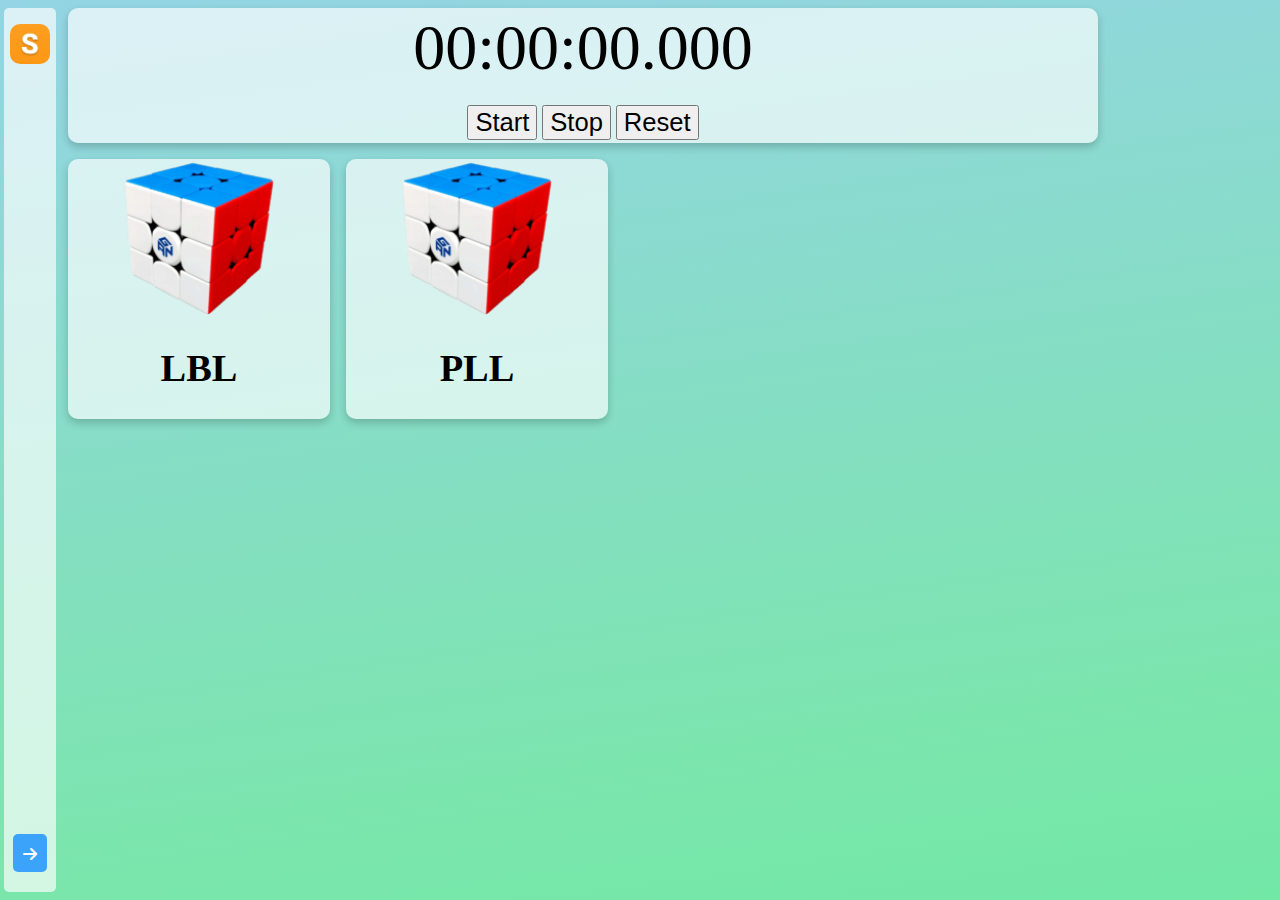
<file: cube.html>
<!DOCTYPE html>
<html lang="pl-PL">
<head>
    <meta charset="UTF-8">
    <meta name="viewport" content="width=device-width, initial-scale=1.0">
    <title>Rvfax Cube</title>
    <link rel="icon" href="favico.ico">
    <link rel="stylesheet" href="style.css">
    <script src="script.js"></script>
    <link href="https://cdnjs.cloudflare.com/ajax/libs/font-awesome/6.0.0-beta3/css/all.min.css" rel="stylesheet">

    <style>
        /* Styl dla modalnego okna */
        .modal {
            display: none; /* Ukryte na początku */
            position: fixed;
            top: 0;
            left: 0;
            width: 100%;
            height: 100%;
            background-color: rgba(0, 0, 0, 0.5); /* Czarne przezroczyste tło */
            justify-content: center;
            align-items: center;
            z-index: 1000;
        }

        .modal-content {
            position: relative;
            background-color: white;
            width: 80%;
            height: 95%;
            padding: 0;
            border-radius: 10px;
            overflow: hidden;
            box-shadow: 0 4px 8px rgba(0, 0, 0, 0.2);
        }

        /* Styl dla iframe z PDF */
        .modal-content iframe {
            width: 100%;
            height: 100%;
            border: none;
        }

        /* Styl dla przycisku zamykającego */
        .close-btn {
            position: absolute;
            top: 10px;
            right: 10px;
            background-color: red;
            color: white;
            border: none;
            padding: 5px 10px;
            cursor: pointer;
            border-radius: 5px;
            font-size: 14px;
        }

        .close-btn:hover {
            background-color: darkred;
        }
    </style>
</head>
<body>
<div class="parent1">    
    <div class="menu" id="menu" onclick="toggleMenu()">
        <a href="home.html"><img src="img1/small-logo.jpg" alt="Synapsis Online" id="logo" style="border-radius: 10px;"></a>
        <a href="home.html"><img src="img1/small-logo.jpg" alt="SYnapsis Online" id="mini-logo" style="border-radius: 10px;"></a>
        <a href="secret.html"><div class="m1" id="home-btn"><center><h2>Back</h2></center></div></a>
        <button class="toggle-btn" onclick="toggleMenu()"><i class="fas fa-arrow-left"></i></button>
    </div>

<div class="timer1" id="timer1">
    <div class="timer" id="timer">00:00:00.000</div>
    <button class="timer-button" onclick="startTimer()">Start</button>
    <button class="timer-button" onclick="stopTimer()">Stop</button>
    <button class="timer-button" onclick="resetTimer()">Reset</button>
</div>
    
<div class="w1" onclick="openModal('pdf/LBL.pdf')">
<center><img src="img1/cube1.png" alt="?"></center><h1>LBL</h1>    
</div>

<div class="w1" onclick="openModal('pdf/PLL1.pdf')">
<center><img src="img1/cube1.png" alt="?"></center><h1>PLL</h1>    
</div>


    

     <!-- Okno modalne -->
    <div class="modal" id="modal">
        <div class="modal-content">
            <!-- Przycisk zamykający -->
            <button class="close-btn" onclick="closeModal()">X</button>
            <!-- Wbudowany PDF -->
            <iframe id="pdfFrame" src=""></iframe>
        </div>
    </div>

     <script>
        let timerInterval;
        let elapsedTime = 0; // W milisekundach

        function formatTime(milliseconds) {
            const hrs = Math.floor(milliseconds / 3600000);
            const mins = Math.floor((milliseconds % 3600000) / 60000);
            const secs = Math.floor((milliseconds % 60000) / 1000);
            const millis = milliseconds % 1000;
            return `${hrs.toString().padStart(2, '0')}:${mins.toString().padStart(2, '0')}:${secs.toString().padStart(2, '0')}.${millis.toString().padStart(3, '0')}`;
        }

        function startTimer() {
            if (!timerInterval) {
                const startTime = Date.now() - elapsedTime;
                timerInterval = setInterval(() => {
                    elapsedTime = Date.now() - startTime;
                    document.getElementById('timer').innerText = formatTime(elapsedTime);
                }, 10); // Aktualizacja co 10 ms
            }
        }

        function stopTimer() {
            clearInterval(timerInterval);
            timerInterval = null;
        }

        function resetTimer() {
            stopTimer();
            elapsedTime = 0;
            document.getElementById('timer').innerText = "00:00:00.000";
        }

        window.onload = function() {
            // Ustawienie menu jako zwinięte przy załadowaniu strony
            const menu = document.getElementById("menu");
            menu.classList.add("collapsed");  // Ustawienie klasy collapsed, aby menu było zwinięte na początku
        
            // Zaktualizowanie widoczności przycisku Home
            const homeButton = document.getElementById("home-btn");
            homeButton.style.display = "none"; // Ukrycie przycisku Home na początku
        };

        function adjustMenuHeight() {
               const menu = document.querySelector('.menu');
               const marginFix = 16; // Ustawiony margines (od góry i dołu)
               menu.style.height = `calc(${window.innerHeight}px - ${marginFix}px)`;
           }
           
           // Dopasuj przy ładowaniu strony i podczas zmiany rozmiaru okna
           window.addEventListener('load', adjustMenuHeight);
           window.addEventListener('resize', adjustMenuHeight);
    </script>

</div>
</body>
</html>
</file>
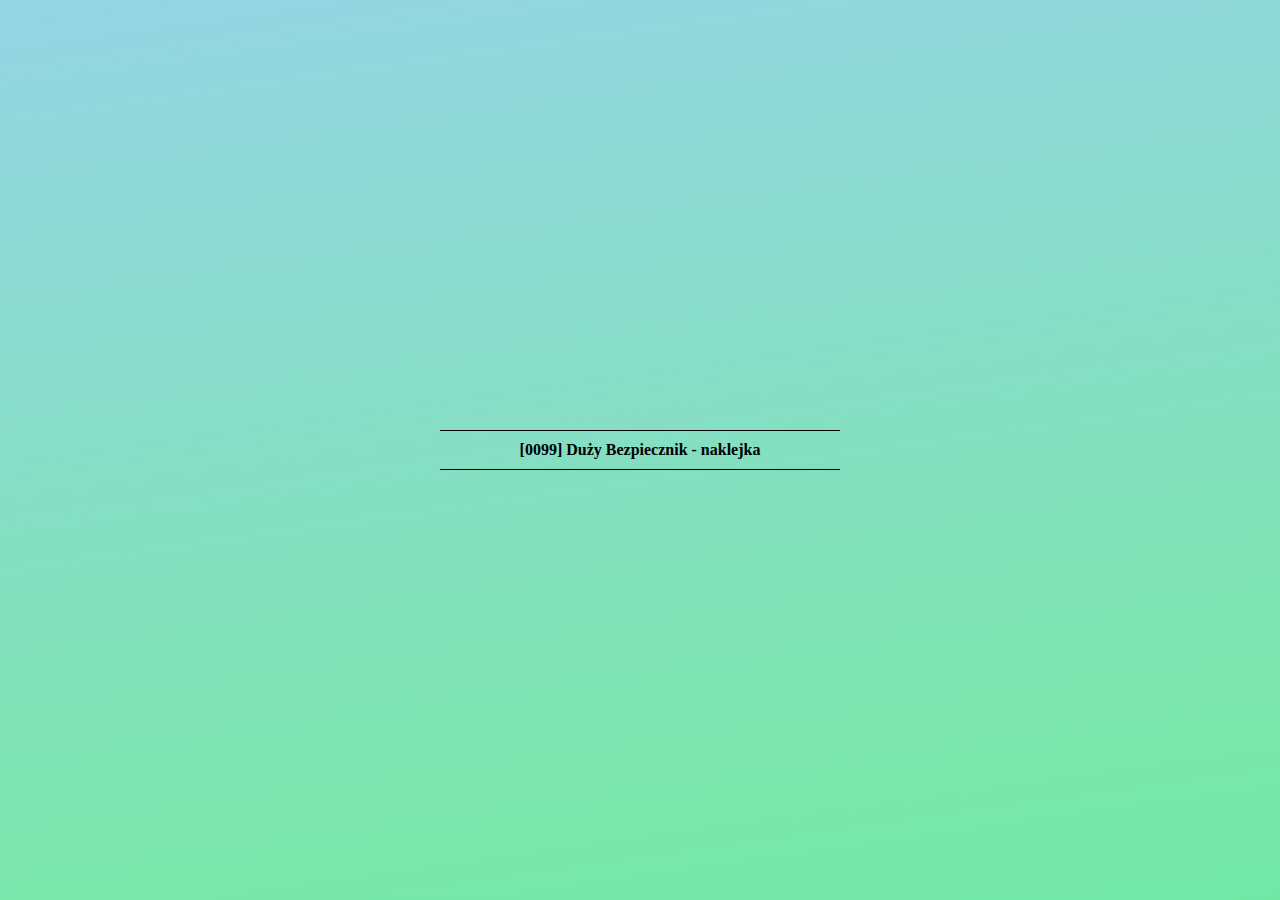
<file: doc-oth.html>
<!DOCTYPE html>
<html lang="pl-PL">
<head>
    <meta charset="UTF-8">
    <meta name="viewport" content="width=device-width, initial-scale=1.0">
    <title>Synapsis Online</title>
    <link rel="icon" href="favico.ico">
    <link rel="stylesheet" href="style.css">
    <script src="script.js"></script>
    <link href="https://cdnjs.cloudflare.com/ajax/libs/font-awesome/6.0.0-beta3/css/all.min.css" rel="stylesheet">

    <style>
        /* Styl dla modalnego okna */
        .modal {
            display: none; /* Ukryte na początku */
            position: fixed;
            top: 0;
            left: 0;
            width: 100%;
            height: 100%;
            background-color: rgba(0, 0, 0, 0.5); /* Czarne przezroczyste tło */
            justify-content: center;
            align-items: center;
            z-index: 1000;
        }

        .modal-content {
            position: relative;
            background-color: white;
            width: 80%;
            height: 95%;
            padding: 0;
            border-radius: 10px;
            overflow: hidden;
            box-shadow: 0 4px 8px rgba(0, 0, 0, 0.2);
        }

        /* Styl dla iframe z PDF */
        .modal-content iframe {
            width: 100%;
            height: 100%;
            border: none;
        }

        /* Styl dla przycisku zamykającego */
        .close-btn {
            position: absolute;
            top: 10px;
            right: 10px;
            background-color: red;
            color: white;
            border: none;
            padding: 5px 10px;
            cursor: pointer;
            border-radius: 5px;
            font-size: 14px;
        }

        .close-btn:hover {
            background-color: darkred;
        }
    </style>
</head>
<body>

    <section id="doc-oth">
        <table id="do-table">
            <tr><td><div class="do-item" onclick="openModal('pdf/0099.pdf')">[0099] Duży Bezpiecznik - naklejka</div></td></tr>
        </table>
    </section>


    <!-- Okno modalne -->
    <div class="modal" id="modal">
        <div class="modal-content">
            <!-- Przycisk zamykający -->
            <button class="close-btn" onclick="closeModal()">X</button>
            <!-- Wbudowany PDF -->
            <iframe id="pdfFrame" src=""></iframe>
        </div>
    </div>


    
</body>
</html>
</file>
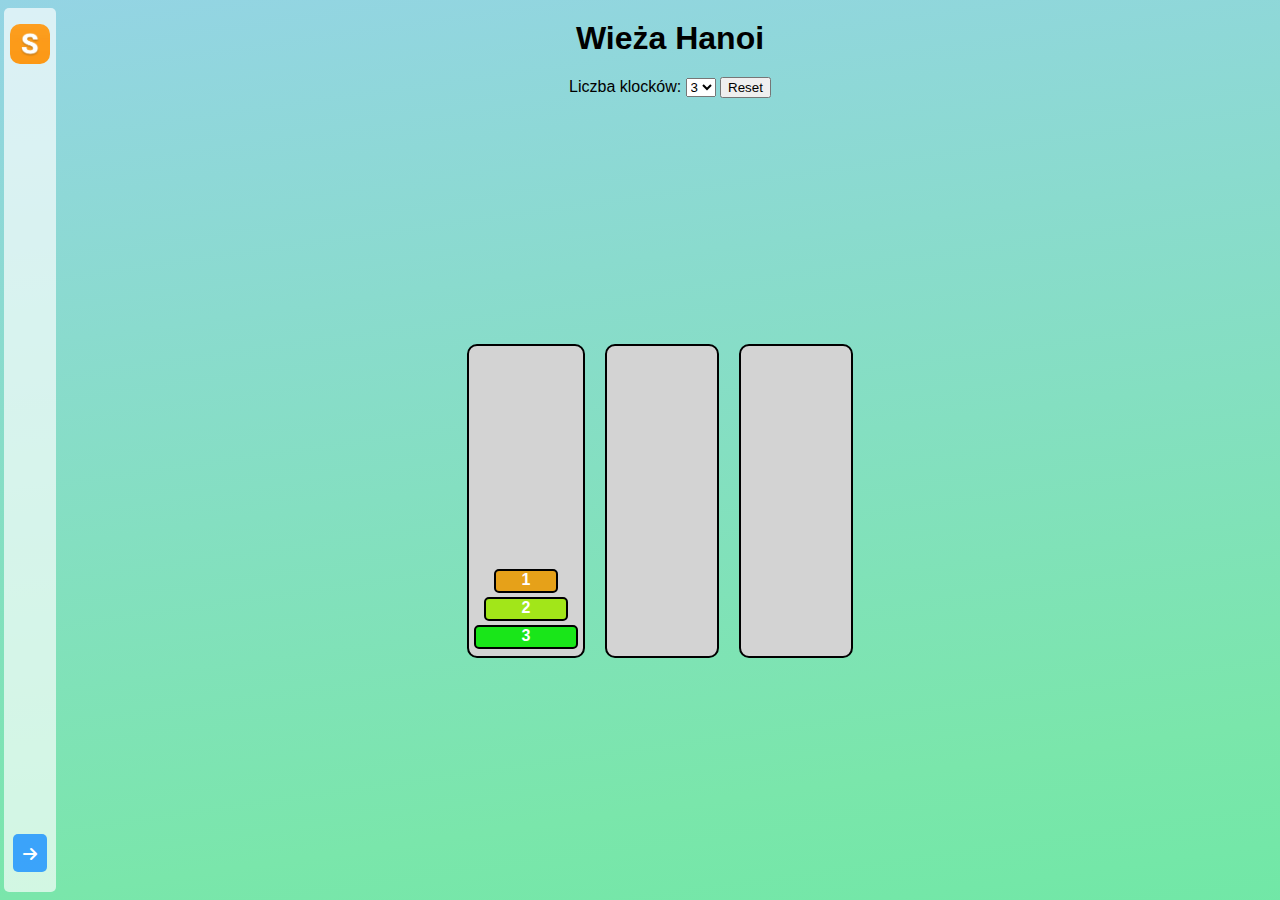
<file: hanoi.html>
<!DOCTYPE html>
<html lang="pl">
<head>
  <meta charset="UTF-8">
  <meta name="viewport" content="width=device-width, initial-scale=1.0">
  <title>Wieża Hanoi</title>
  <link rel="icon" href="favico.ico">
  <link href="https://cdnjs.cloudflare.com/ajax/libs/font-awesome/6.0.0-beta3/css/all.min.css" rel="stylesheet">
  <link rel="stylesheet" href="style.css">
  <style>
    body {
      font-family: Arial, sans-serif;
      text-align: center;
      margin: 0;
      padding: 0;
    }
    h1 {
      margin: 20px 0;
    }
    /* Styl głównego kontenera gry */
    .game-container {
      display: flex;
      justify-content: center;
      align-items: flex-end; /* Wieże wyrównane do dołu */
      height: 60vh;
      margin: 20px;
    }
    /* Styl wież – podstawowe ustawienia na większe ekrany */
    .tower {
      min-width: 100px;
      height: 300px;
      background: lightgray;
      margin: 0 10px;
      display: flex;
      flex-direction: column-reverse;
      align-items: center;
      border: 2px solid black;
      border-radius: 10px;
      padding: 5px;
      position: relative;
    }
    /* Styl klocków */
    .disk {
      height: 20px;
      margin: 2px 0;
      text-align: center;
      color: white;
      font-weight: bold;
      cursor: grab;
      user-select: none;
      position: relative;
      border: 2px solid black;
      border-radius: 5px;
    }
    .selected {
      opacity: 0.7;
    }
    /* Responsywność – dla ekranów o szerokości do 600px */
    @media screen and (max-width: 600px) {
      .game-container {
        flex-direction: column;
        height: auto;
        margin: 5px;
      }
      .tower {
        min-width: 110px;
        height: 155px;
        margin: 3px auto;
      }
      .disk {
        height: 16px;
        margin: 1px 0;
        font-size: 12px;
      }
    }
  </style>
</head>
<body>

    <div class="menu" id="menu" onclick="toggleMenu()">
        <a href="home.html"><img src="img1/small-logo.jpg" alt="Synapsis Online" id="logo" style="border-radius: 10px;"></a>
        <a href="home.html"><img src="img1/small-logo.jpg" alt="SYnapsis Online" id="mini-logo" style="border-radius: 10px;"></a>
        <a href="secret.html"><div class="m1" id="home-btn"><center><h2>Back</h2></center></div></a>
        <button class="toggle-btn" onclick="toggleMenu()"><i class="fas fa-arrow-left"></i></button>
    </div>
  
    <h1>Wieża Hanoi</h1>
  <label for="diskCount">Liczba klocków:</label>
  <select id="diskCount">
    <option value="3">3</option>
    <option value="4">4</option>
    <option value="5">5</option>
    <option value="6">6</option>
    <option value="7">7</option>
    <option value="8">8</option>
  </select>
  <button id="resetButton">Reset</button>
  <p id="message"></p>
  <div class="game-container">
    <div id="tower1" class="tower"></div>
    <div id="tower2" class="tower"></div>
    <div id="tower3" class="tower"></div>
  </div>
  <script>
    // Zmienne dla obsługi przeciągania i dotyku
    let currentDragged = null; // dla drag&drop na PC
    let touchDrag = { active: false, disk: null, originalTower: null, offsetX: 0, offsetY: 0 };

    document.addEventListener("DOMContentLoaded", function () {
      document.getElementById("diskCount").addEventListener("change", resetGame);
      document.getElementById("resetButton").addEventListener("click", resetGame);
      resetGame();
    });

    function resetGame() {
      const numDisks = parseInt(document.getElementById("diskCount").value);
      const towers = document.querySelectorAll(".tower");
      const tower1 = document.getElementById("tower1");
      const message = document.getElementById("message");
      message.textContent = "";
      towers.forEach(tower => tower.innerHTML = "");
      for (let i = numDisks; i > 0; i--) {
        let disk = document.createElement("div");
        disk.classList.add("disk");
        disk.setAttribute("data-size", i);
        disk.style.width = (i * 20 + 40) + "px";
        disk.style.backgroundColor = `hsl(${i * 40}, 80%, 50%)`; // każdy klocek innego koloru
        disk.textContent = i;
        disk.draggable = true;
        // Drag & drop dla PC
        disk.addEventListener("dragstart", dragStart);
        disk.addEventListener("dragend", dragEnd);
        // Obsługa dotyku dla urządzeń mobilnych
        disk.addEventListener("touchstart", touchStart, { passive: false });
        disk.addEventListener("touchmove", touchMove, { passive: false });
        disk.addEventListener("touchend", touchEnd);
        tower1.appendChild(disk);
      }
    }

    // Drag & drop na PC
    document.querySelectorAll(".tower").forEach(tower => {
      tower.addEventListener("dragover", function(e) {
        e.preventDefault();
      });
      tower.addEventListener("drop", dropHandler);
    });

    function dragStart(e) {
      // Pozwalamy przeciągać tylko górny klocek
      if (e.target !== e.target.parentElement.lastElementChild) {
        e.preventDefault();
        return;
      }
      currentDragged = e.target;
      e.dataTransfer.setData("text/plain", e.target.getAttribute("data-size"));
    }

    function dragEnd(e) {
      currentDragged = null;
    }

    function dropHandler(e) {
      e.preventDefault();
      if (!currentDragged) return;
      const tower = e.currentTarget;
      let topDisk = tower.lastElementChild;
      if (!topDisk || parseInt(currentDragged.getAttribute("data-size")) < parseInt(topDisk.getAttribute("data-size"))) {
        tower.appendChild(currentDragged);
        checkWin();
      }
      currentDragged = null;
    }

    // Obsługa dotyku dla urządzeń mobilnych
    function touchStart(e) {
      e.preventDefault();
      let disk = e.target;
      // Pozwalamy przeciągać tylko górny klocek
      if (disk !== disk.parentElement.lastElementChild) return;
      touchDrag.active = true;
      touchDrag.disk = disk;
      touchDrag.originalTower = disk.parentElement;
      let touch = e.touches[0];
      let rect = disk.getBoundingClientRect();
      touchDrag.offsetX = touch.clientX - rect.left;
      touchDrag.offsetY = touch.clientY - rect.top;
      disk.classList.add("selected");
    }

    function touchMove(e) {
      if (!touchDrag.active || !touchDrag.disk) return;
      e.preventDefault();
      let touch = e.touches[0];
      let disk = touchDrag.disk;
      // Ustawiamy fixed, aby klocek był widoczny na całym ekranie podczas przesuwania
      disk.style.position = "fixed";
      disk.style.zIndex = "1000";
      disk.style.left = (touch.clientX - touchDrag.offsetX) + "px";
      disk.style.top = (touch.clientY - touchDrag.offsetY) + "px";
    }

    function touchEnd(e) {
      if (!touchDrag.active || !touchDrag.disk) return;
      e.preventDefault();
      let touch = e.changedTouches[0];
      let droppedTower = null;
      document.querySelectorAll(".tower").forEach(tower => {
        let rect = tower.getBoundingClientRect();
        if (touch.clientX >= rect.left && touch.clientX <= rect.right &&
            touch.clientY >= rect.top && touch.clientY <= rect.bottom) {
          droppedTower = tower;
        }
      });
      let disk = touchDrag.disk;
      if (droppedTower) {
        let topDisk = droppedTower.lastElementChild;
        if (!topDisk || parseInt(disk.getAttribute("data-size")) < parseInt(topDisk.getAttribute("data-size"))) {
          droppedTower.appendChild(disk);
          checkWin();
        } else {
          touchDrag.originalTower.appendChild(disk);
        }
      } else {
        touchDrag.originalTower.appendChild(disk);
      }
      disk.style.position = "";
      disk.style.zIndex = "";
      disk.style.left = "";
      disk.style.top = "";
      disk.classList.remove("selected");
      touchDrag.active = false;
      touchDrag.disk = null;
      touchDrag.originalTower = null;
    }

    function checkWin() {
      const numDisks = parseInt(document.getElementById("diskCount").value);
      const tower3 = document.getElementById("tower3");
      if (tower3.childElementCount === numDisks) {
        document.getElementById("message").textContent = "Gratulacje! Ukończyłeś łamigłówkę!";
      }
    }


    window.onload = function() {
            // Ustawienie menu jako zwinięte przy załadowaniu strony
            const menu = document.getElementById("menu");
            menu.classList.add("collapsed");  // Ustawienie klasy collapsed, aby menu było zwinięte na początku
        
            // Zaktualizowanie widoczności przycisku Home
            const homeButton = document.getElementById("home-btn");
            homeButton.style.display = "none"; // Ukrycie przycisku Home na początku
        };

        function adjustMenuHeight() {
               const menu = document.querySelector('.menu');
               const marginFix = 16; // Ustawiony margines (od góry i dołu)
               menu.style.height = `calc(${window.innerHeight}px - ${marginFix}px)`;
           }
           
           // Dopasuj przy ładowaniu strony i podczas zmiany rozmiaru okna
           window.addEventListener('load', adjustMenuHeight);
           window.addEventListener('resize', adjustMenuHeight);
  </script>
  <script src="script.js"></script>
</body>
</html>
</file>
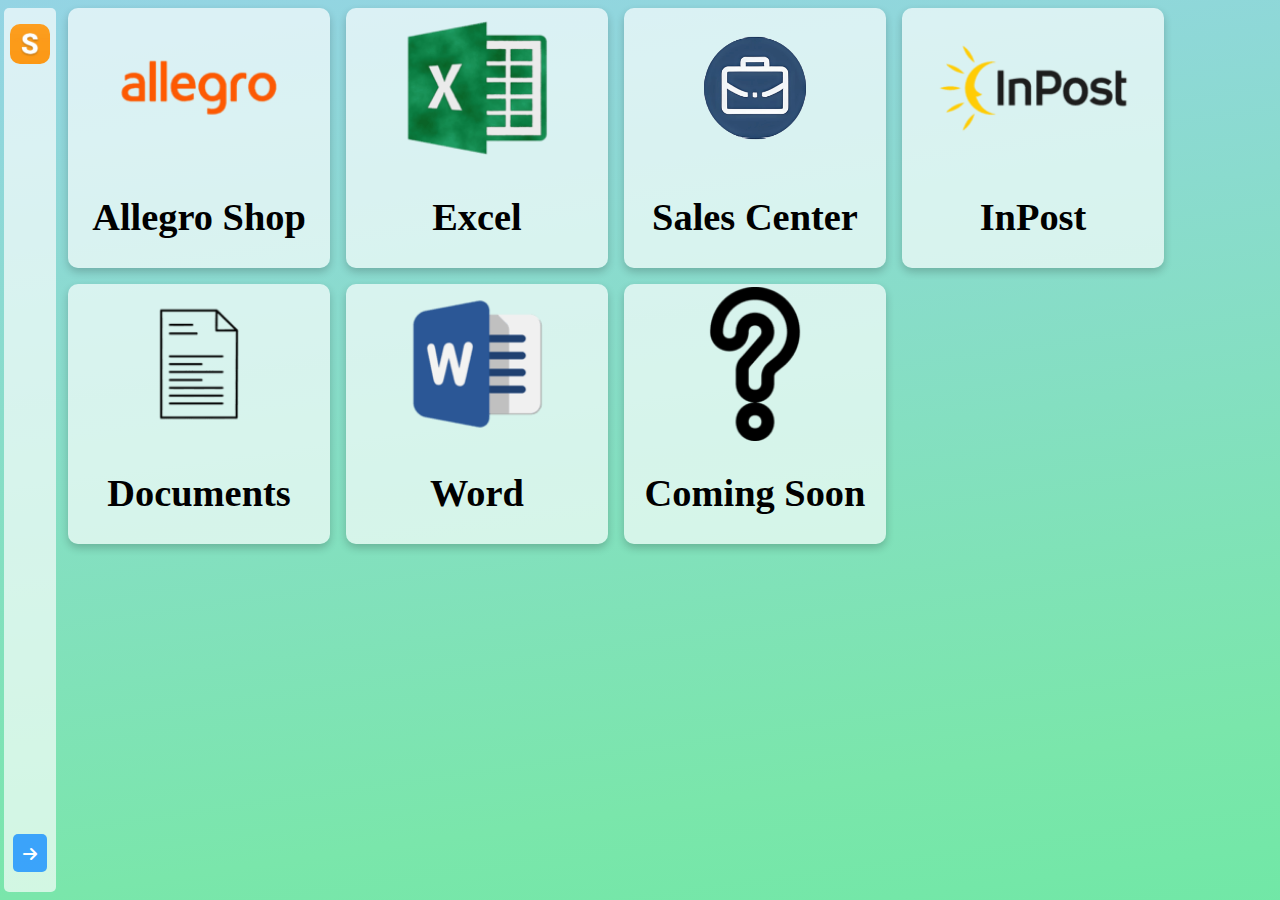
<file: home.html>
<!DOCTYPE html>
<html lang="pl-PL">
<head>
    <meta charset="UTF-8">
    <meta name="viewport" content="width=device-width, initial-scale=1.0">
    <title>Synapsis Online</title>
    <link rel="icon" href="favico.ico">
    <link rel="stylesheet" href="style.css">
    <link href="https://cdnjs.cloudflare.com/ajax/libs/font-awesome/6.0.0-beta3/css/all.min.css" rel="stylesheet">


<style>
       /* Styl dla modalnego okna */
        .modal {
            display: none; /* Ukryte na początku */
            position: fixed;
            top: 0;
            left: 0;
            width: 100%;
            height: 100%;
            background-color: rgba(0, 0, 0, 0.5); /* Czarne przezroczyste tło */
            justify-content: center;
            align-items: center;
            z-index: 1000;
        }

        .modal-content {
            position: relative;
            background-color: white;
            width: 80%;
            height: 95%;
            padding: 0;
            border-radius: 10px;
            overflow: hidden;
            box-shadow: 0 4px 8px rgba(0, 0, 0, 0.2);
        }

        /* Styl dla iframe z PDF */
        .modal-content iframe {
            width: 100%;
            height: 100%;
            border: none;
        }

        /* Styl dla przycisku zamykającego */
        .close-btn {
            position: absolute;
            top: 10px;
            right: 10px;
            background-color: red;
            color: white;
            border: none;
            padding: 5px 10px;
            cursor: pointer;
            border-radius: 5px;
            font-size: 14px;
        }

        .close-btn:hover {
            background-color: darkred;
        } 
</style>
</head>
<body>
<div class="parent1">    
    <div class="menu" id="menu" onclick="toggleMenu()">
        <img src="img1/logo.png" alt="Synapsis Online" id="logo" style="border-radius: 10px;">
        <img src="img1/small-logo.jpg" alt="Synapsis Online" id="mini-logo" style="border-radius: 10px;">
        <button class="toggle-btn" onclick="toggleMenu()"><i class="fas fa-arrow-left"></i></button>
    </div>

<div class="menu1">
        <a href="https://allegro.pl/uzytkownik/-Synapsis-/sklep" target="_blank"><div class="w1"><center><img src="img1/allegro.png" alt="Allegro Logo"></center><h1>Allegro Shop</h1></div></a>
    <div class="w1" onclick="openModal('https://docs.google.com/spreadsheets/d/1K7SA1sQujP2OBbLPru0h2tBJSiiZV6x1/edit?usp=sharing&ouid=114906272804144523370&rtpof=true&sd=true')"><center><img src="img1/excel.png" alt="Excel Icon"><center><h1>Excel</h1></div>
        <a href="https://salescenter.allegro.com/orders/" target="_blank"><div class="w1"><center><img src="img1/salcen.png" alt="Sales Center"></center><h1>Sales Center</h1></div></a>
        <a href="https://manager.paczkomaty.pl/allegro/import-auctions?limit=10&uuid=9650d856-8e56-4881-8a4a-d5f04090d058&filters=%5Baccount%7Beq%7D616664%5D" target="_blank"><div class="w1"><center><img src="img1/inpost.png" alt="Inpost"><h1>InPost</h1></center></div></a>
        <a href="doc.html"><div class="w1"><center><img src="img1/doc.png" alt="Dokumenty"></center><h1>Documents</h1></div></a>
    <div class="w1" onclick="openModal('https://docs.google.com/document/d/1kPOmbBSDDOAxwZbR5vierIl_tC3gwIXuSdO4lSSAkNo/edit?tab=t.0')"><center><img src="img1/word.png" alt="?"></center><h1>Word</h1></div>
        <a href="secret.html" id="tajne" style="display: none;"><div class="w1"><center><img src="img1/lock.png" alt="?"></center><h1>Secret</h1></div></a>
        <a href="" target="" id="clickLink"><div class="w1"><center><img src="img1/qm.png" alt="?"></center><h1>Coming Soon</h1></div></a>

</div>
</div>

<!-- Okno modalne -->
    <div class="modal" id="modal">
        <div class="modal-content">
            <!-- Przycisk zamykający -->
            <button class="close-btn" onclick="closeModal()">X</button>
            <!-- Wbudowany PDF -->
            <iframe id="pdfFrame" src=""></iframe>
        </div>
    </div>



<script src="script.js"></script>
    
</body>
</html>
</file>
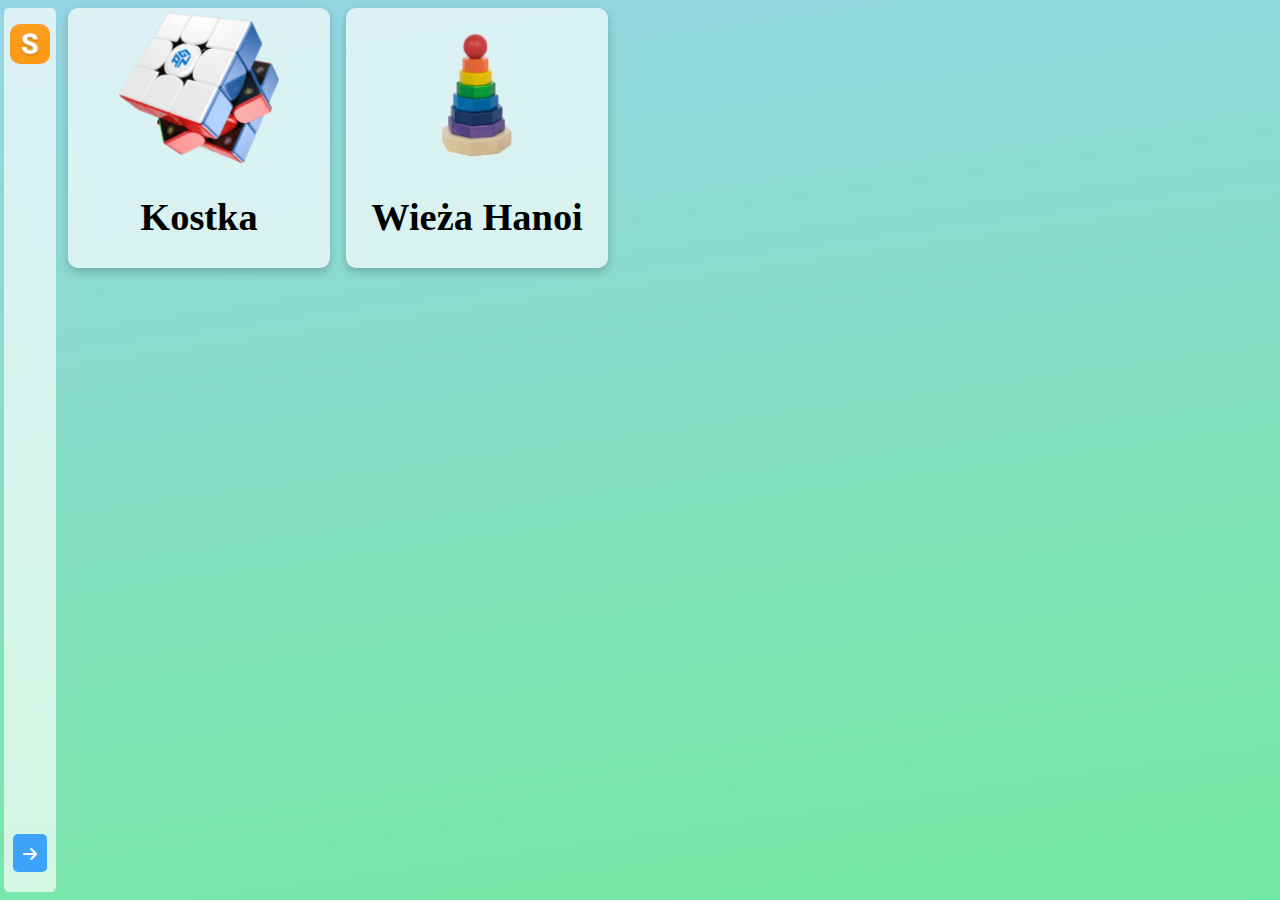
<file: secret.html>
<!DOCTYPE html>
<html lang="pl-PL">
<head>
    <meta charset="UTF-8">
    <meta name="viewport" content="width=device-width, initial-scale=1.0">
    <title>Synapsis Online</title>
    <link rel="icon" href="favico.ico">
    <link rel="stylesheet" href="style.css">
    <script src="script.js"></script>
    <link href="https://cdnjs.cloudflare.com/ajax/libs/font-awesome/6.0.0-beta3/css/all.min.css" rel="stylesheet">

</head>
<body>

<div class="menu" id="menu" onclick="toggleMenu()">
        <a href="home.html"><img src="img1/logo.png" alt="Synapsis Online" id="logo" style="border-radius: 10px;"></a>
        <a href="home.html"><img src="img1/small-logo.jpg" alt="SYnapsis Online" id="mini-logo" style="border-radius: 10px;"></a>
        <button class="toggle-btn" onclick="toggleMenu()"><i class="fas fa-arrow-left"></i></button>
    </div>

<div class="menu1">
        <a href="cube.html"><div class="w1"><center><img src="img1/cube.png" alt="Rcube"></center><h1>Kostka</h1></div></a>
        <a href="hanoi.html"><div class="w1"><center><img src="img1/hanoi.png" alt="Wieża hanoi"></center><h1>Wieża Hanoi</h1></div></a>
</div>
    

<script>
    window.onload = function() {
    // Ustawienie menu jako zwinięte przy załadowaniu strony
    const menu = document.getElementById("menu");
    menu.classList.add("collapsed");  // Ustawienie klasy collapsed, aby menu było zwinięte na początku
    // Zaktualizowanie widoczności przycisku Home
    const homeButton = document.getElementById("home-btn");
    homeButton.style.display = "none"; // Ukrycie przycisku Home na początku
};

    function adjustMenuHeight() {
               const menu = document.querySelector('.menu');
               const marginFix = 16; // Ustawiony margines (od góry i dołu)
               menu.style.height = `calc(${window.innerHeight}px - ${marginFix}px)`;
           }
           
           // Dopasuj przy ładowaniu strony i podczas zmiany rozmiaru okna
           window.addEventListener('load', adjustMenuHeight);
           window.addEventListener('resize', adjustMenuHeight);
</script>
  
</body>
</html>
</file>
<file: style.css>
body, html {
    margin: 0;
    padding: 0;
    height: 100%; /* Zapewnia pełną kontrolę nad wysokością */
    overflow: hidden; /* Usuwa niepotrzebne przewijanie */
}

body{
    background: linear-gradient(to bottom right, rgb(148, 212, 228), rgb(122, 230, 171), rgb(78, 237, 149) ) ;
    background-attachment: fixed;
    background-size: 500%;
    background-repeat: no-repeat;
    min-height: 100vh;
}

.parent1{
    width: 100%;
}

.menu{
    background-color: rgba(255, 255, 255, 0.666);
    width: 9,5%;
    height: calc(100vh - 16px);
    float: left;
    padding: 6px;
    padding-bottom: env(safe-area-inset-bottom); /* Dla urządzeń z wycięciami */
    margin: 4px;
    margin-top: 8px;
    border-radius: 5px;
    position: relative;
    overflow: hidden;
    transition: width 0.3s ease;
    box-sizing: border-box;
}

.menu1{
    width: 90,5%;
}

.m1{border-radius: 10px; background-color: rgba(114, 186, 254, 0.792);
    box-shadow: 0 4px 8px rgba(0, 0, 0, 0.2);
    transition: transform 0.3s ease, box-shadow 0.3s ease;
}

.l1{border-radius: 10px; 
    background-color: rgba(114, 186, 254, 0.792);
    box-shadow: 0 4px 8px rgba(0, 0, 0, 0.2);
    transition: transform 0.3s ease, box-shadow 0.3s ease;
    display: none;
}


.w1{
    background-color: rgba(255, 255, 255, 0.666);
    height: 20%;
    width: 20%;
    float: left;
    border-radius: 10px;
    text-align: center;
    margin: 8px;
    padding: 3px;
    box-shadow: 0 4px 8px rgba(0, 0, 0, 0.2); 
    transition: transform 0.3s ease, box-shadow 0.3s ease;
    font-size: 1.5vw; /* Czcionka będzie miała 5% szerokości ekranu */
    overflow: hidden;        /* Ukrywa nadmiar tekstu */
    text-overflow: ellipsis; /* Pokazuje "..." zamiast nadmiaru tekstu */
    white-space: nowrap;     /* Zapobiega łamaniu tekstu na wiele linii */
}

.w1 img {
    width: 100%;
    height: auto;
    border-radius: 10px;
}

.w1:hover{
    transform: scale(1.05); /* Delikatne powiększenie bloku */
    box-shadow: 0 8px 16px rgba(0, 0, 0, 0.3); /* Zwiększenie cienia dla lepszego efektu */
}



.menu.collapsed {
    width: 2,5%;
}

.menu img#logo {
    width: 140px;
    margin: 10px auto;
    display: block;
    transition: opacity 0.3s ease, display 0.3s ease;
}

.menu.collapsed img#logo {
    display: none; /* Usunięcie miejsca zajmowanego przez stare logo */
}

.menu.collapsed img#mini-logo {
    display: block; /* Mini-logo pojawia się */
    opacity: 1;
    width: 40px;
    margin: 10px auto;
}

.menu img#mini-logo {
    display: none;
    opacity: 0;
    transition: opacity 0.3s ease, display 0.3s ease;
}

.toggle-btn {
    position: absolute;
    bottom: 20px;
    left: 50%;
    transform: translate(-50%, 0);
    background-color: rgba(21, 142, 255, 0.8);
    color: white;
    border: none;
    border-radius: 5px;
    padding: 10px;
    cursor: pointer;
    font-size: 16px;
    transition: transform 0.3s ease, box-shadow 0.3s ease;
    z-index: 10; /* Aby przycisk był zawsze widoczny */
}

.toggle-btn:hover {
    background-color: rgba(80, 167, 248, 0.8);
}

.menu.collapsed .toggle-btn {
    left: 50%; /* Pozycja w centrum nawet po zwinięciu */
    transform: translate(-50%, 0) rotate(180deg); /* Rotacja przy zwiniętym pasku */
}

/* Ukrywanie przycisku Home, gdy pasek boczny jest zwinięty */
#home-btn {
    display: block;
    transition: display 0.3s ease;
}

/* Ukrywanie przycisku Home po zwinięciu menu */
.menu.collapsed #home-btn {
    display: none;
}


/* CUBE */

.timer1{
    background-color: rgba(255, 255, 255, 0.666);
    height: 20%;
    width: 80%;
    float: left;
    border-radius: 10px;
    text-align: center;
    margin: 8px;
    padding: 3px;
    box-shadow: 0 4px 8px rgba(0, 0, 0, 0.2); 
    transition: transform 0.3s ease, box-shadow 0.3s ease;
    font-size: 1.5vw; /* Czcionka będzie miała 5% szerokości ekranu */
}

.timer1:hover{
    transform: scale(1.05); /* Delikatne powiększenie bloku */
    box-shadow: 0 8px 16px rgba(0, 0, 0, 0.3); /* Zwiększenie cienia dla lepszego efektu */
}

.timer {
    font-size: 5vw;
    margin-bottom: 20px;
}

.timer-button{
    font-size: 2vw;
}

@media (max-width: 768px) {
    .timer1{
        width: 56%;
    }
}



/* ----------[ Doc-Oth ]---------- */

#doc-oth{
    display: flex;
    align-items: center; /* Wyśrodkowanie w pionie */
    justify-content: center; /* Wyśrodkowanie w poziomie (opcjonalne) */
    height: 100vh; /* Dopasowanie wysokości do całego ekranu */
}

#do-table{
    width: 100%;
    max-width: 400px;
    margin: auto;
    border-collapse: collapse;
    font-weight: bold;
}

#do-table td {
    padding: 10px;
    border-bottom: 1px solid black;
    border-top: 1px solid black;
    text-align: center;
}

.do-item:hover{
    cursor: pointer;
}









a {
    text-decoration: none;
    color: inherit;
}

a:visited {
    text-decoration: none;
    color: inherit;
}

a:hover {
    text-decoration: none;
    color: inherit;
}

a:active {
    text-decoration: none;
    color: inherit;
}
</file>
